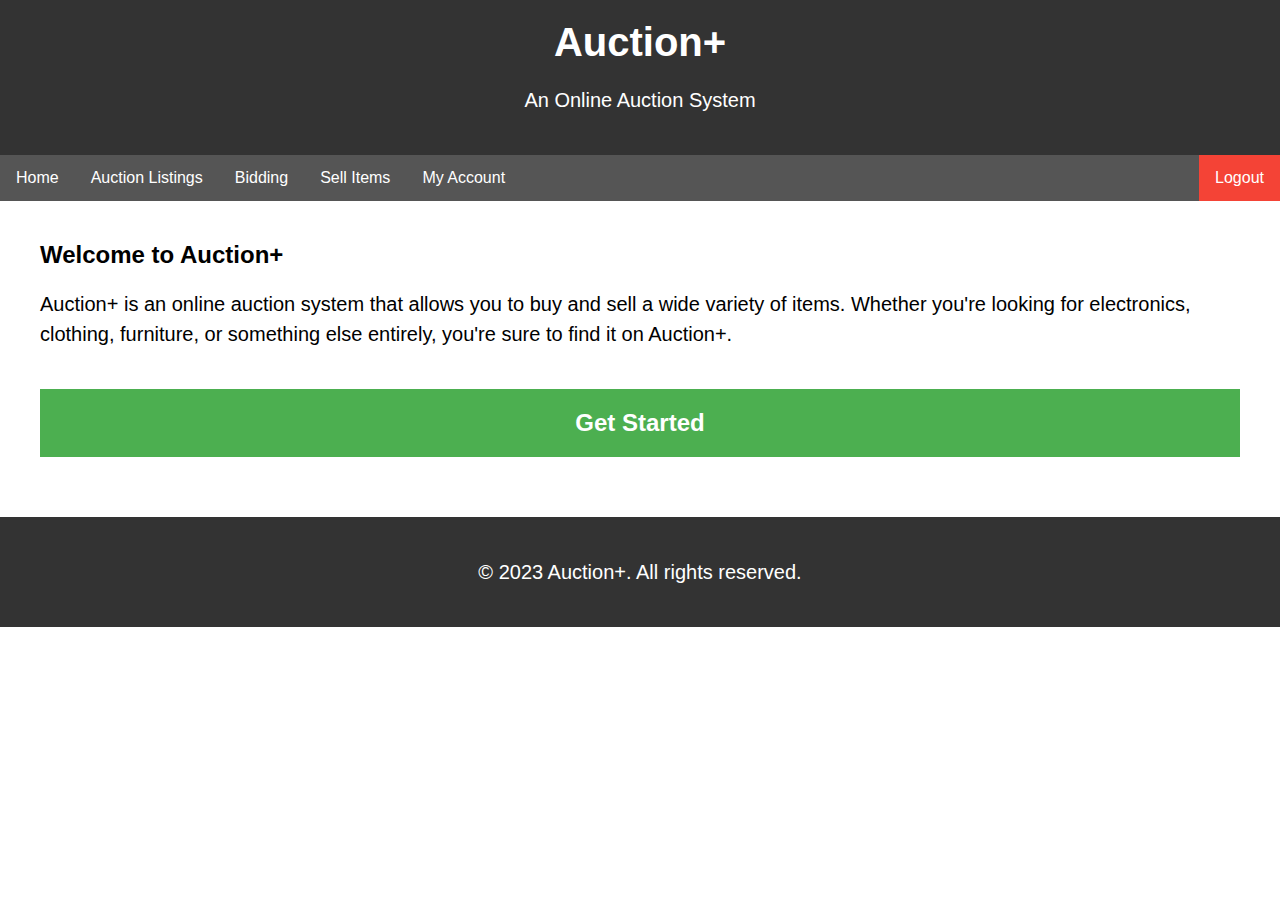
<file: front-end/index.html>
<!DOCTYPE html>
<html>
<head>
	<title>Auction+ - Online Auction System</title>
	<link rel="stylesheet" href="style.css">

</head>
<body>
	<header class="header">
		<h1>Auction+</h1>
		<p>An Online Auction System</p>
	</header>

	<nav>
		<a href="#">Home</a>
		<a href="#">Auction Listings</a>
		<a href="#">Bidding</a>
		<a href="#">Sell Items</a>
		<a href="#">My Account</a>
		<a class="logout" href="#">Logout</a>
	</nav>

	<div class="homeContainer">
		<h2>Welcome to Auction+</h2>
		<p>Auction+ is an online auction system that allows you to buy and sell a wide variety of items. Whether you're looking for electronics, clothing, furniture, or something else entirely, you're sure to find it on Auction+.</p>

		<a href="#" class="cta">Get Started</a>
	</div>

	<footer class="footer">
		<p>&copy; 2023 Auction+. All rights reserved.</p>
	</footer>
</body>
</html>
</file>
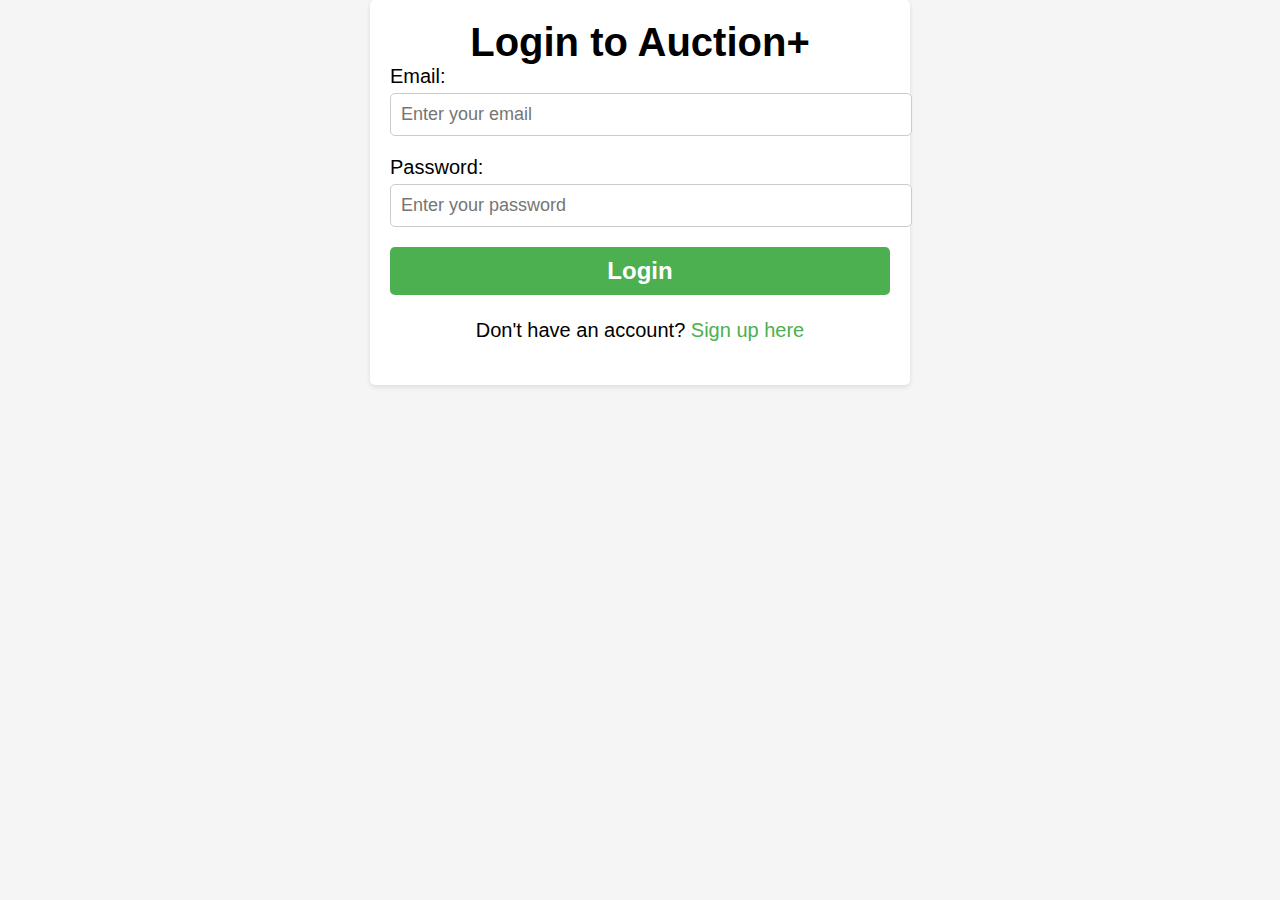
<file: front-end/login.html>
<!DOCTYPE html>
<html>
  <head>
    <title>Auction+ - Login</title>
    <link rel="stylesheet" href="style.css">
  </head>
  <body class="login-page">
    <div class="loginContainer">
      <form id="login-form" action="login.php" method="POST">
        <h1 class="login-heading">Login to Auction+</h1>
        <div class="form-group">
          <label class="form-label" for="email">Email:</label>
          <input class="form-input" type="email" id="email" name="email" placeholder="Enter your email" required>
        </div>
        <div class="form-group">
          <label class="form-label" for="password">Password:</label>
          <input class="form-input" type="password" id="password" name="password" placeholder="Enter your password" required>
        </div>
        <button class="btn login-btn" type="submit">Login</button>
        <p class="signup-link">Don't have an account? <a href="register.php">Sign up here</a></p>
      </form>
    </div>
  </body>
</html>
</file>
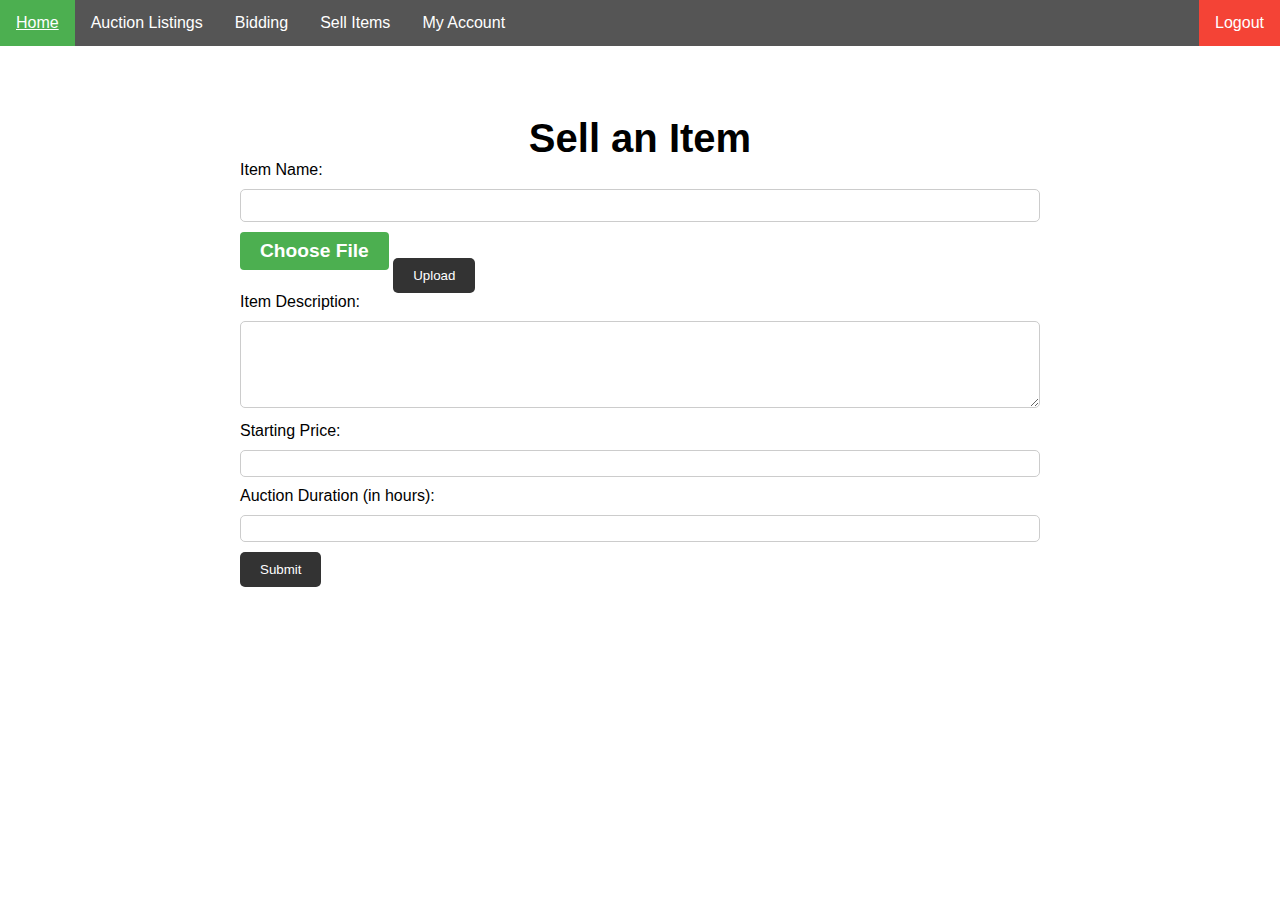
<file: front-end/post-item.html>
<!DOCTYPE html>
<html>
<head>
	<meta charset="UTF-8">
	<title>Auction+ - Sell Items</title>
	<link rel="stylesheet" href="style.css">
</head>
<body>
	<header>
		<nav>
			<a href="#">Home</a>
			<a href="#">Auction Listings</a>
			<a href="#">Bidding</a>
			<a href="#">Sell Items</a>
			<a href="#">My Account</a>
			<a class="logout" href="#">Logout</a>
		</nav>
	</header>
	<main>
		<h1 class="sell-item-heading">Sell an Item</h1>
		<form class="sell-item-form" action="sellItemServlet" method="post">

			<label class="sell-item-label" for="itemName">Item Name:</label>
			<input type="text" id="itemName" name="itemName" required>

			<div class="file-upload">
		    <label for="file-input">Choose File</label>
		    <input id="file-input" type="file" />
		  </div>
		  <button type="submit">Upload</button>

			<label class="sell-item-label" for="itemDescription">Item Description:</label>
			<textarea id="itemDescription" name="itemDescription" rows="5" cols="40" required></textarea>

			<label class="sell-item-label" for="startingPrice">Starting Price:</label>
			<input type="number" id="startingPrice" name="startingPrice" min="1" required>

			<label class="sell-item-label" for="auctionDuration">Auction Duration (in hours):</label>
			<input type="number" id="auctionDuration" name="auctionDuration" min="1" required>

			<button class="sell-btn" type="submit">Submit</button>
		</form>
	</main>
</body>
</html>
</file>
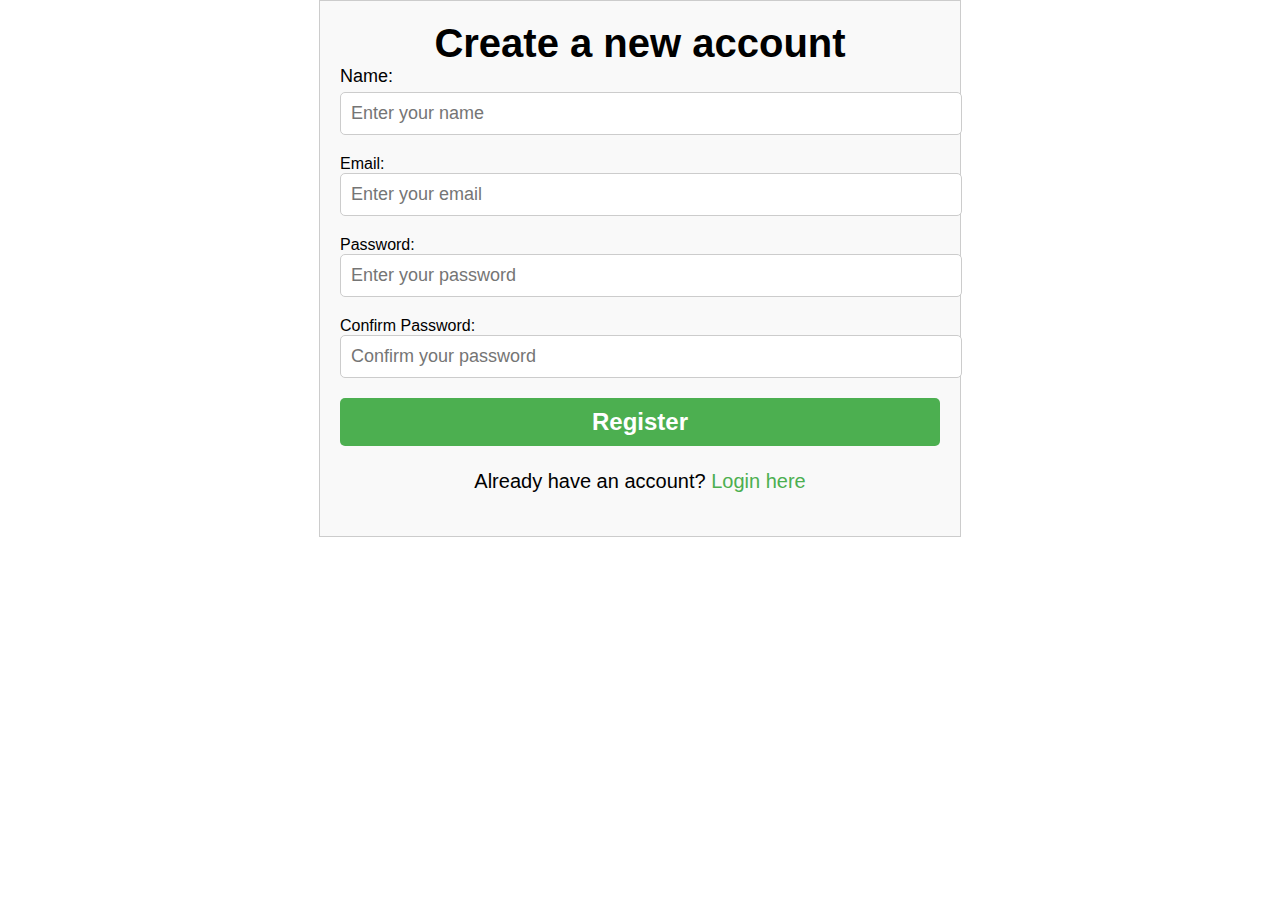
<file: front-end/register.html>
<!DOCTYPE html>
<html>
  <head>
    <title>Auction+ - Register</title>
    <link rel="stylesheet" href="style.css">
  </head>
  <body>
    <div class="regContainer">
      <form action="register.php" method="POST" class="signup-form">
        <h1 class="register-heading">Create a new account</h1>
        <div class="form-group">
          <label class="name-label" for="name">Name:</label>
          <input type="text" id="name" name="name" placeholder="Enter your name" required>
        </div>
        <div class="form-group">
          <label for="email">Email:</label>
          <input type="email" id="email" name="email" placeholder="Enter your email" required>
        </div>
        <div class="form-group">
          <label for="password">Password:</label>
          <input type="password" id="password" name="password" placeholder="Enter your password" required>
        </div>
        <div class="form-group">
          <label for="confirm_password">Confirm Password:</label>
          <input type="password" id="confirm_password" name="confirm_password" placeholder="Confirm your password" required>
        </div>
        <button class="btn register-btn" type="submit" class="btn">Register</button>
        <p class="login-link">Already have an account? <a href="login.php">Login here</a></p>
      </form>
    </div>
  </body>
</html>
</file>
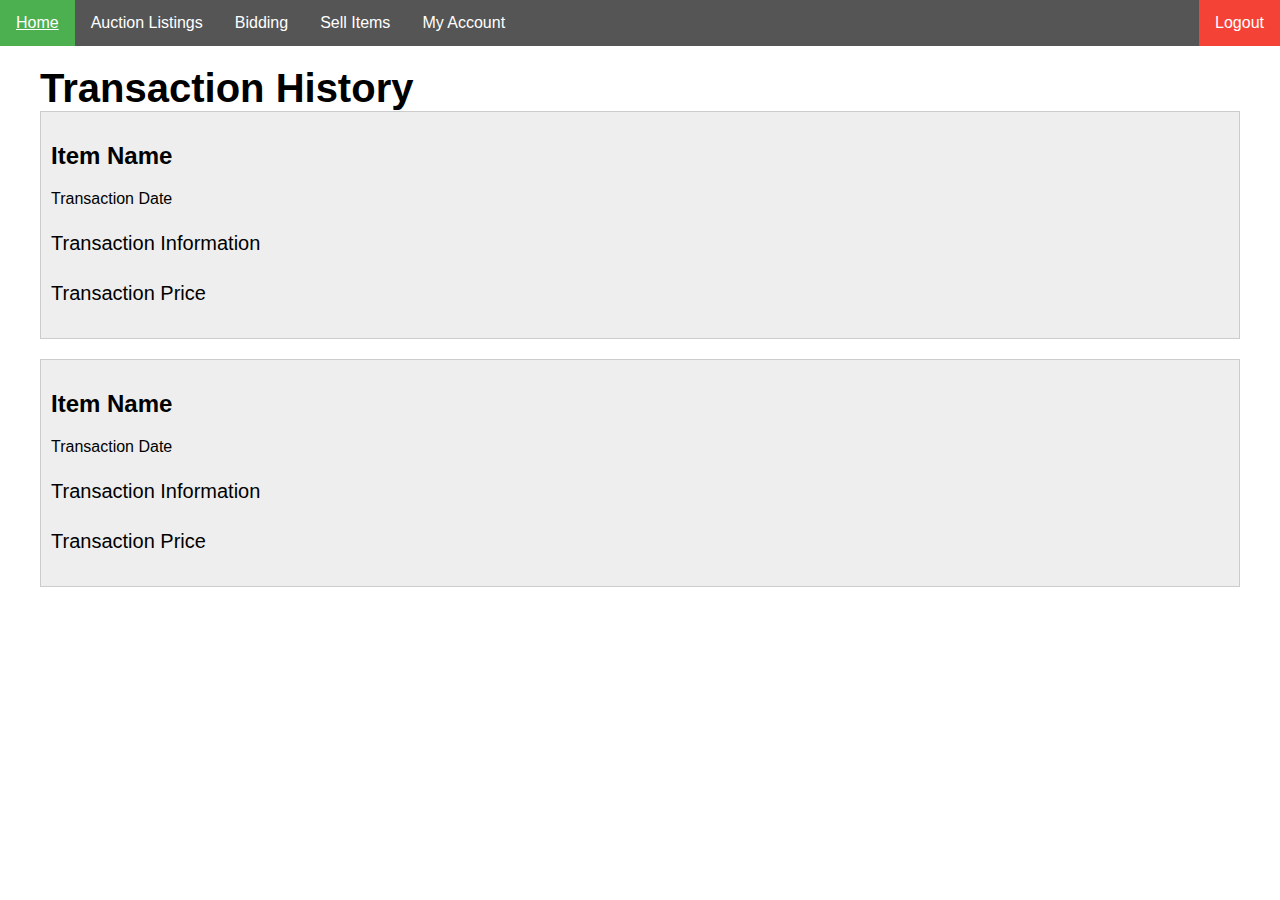
<file: front-end/transaction-history.html>
<!DOCTYPE html>
<html>
<head>
	<meta charset="UTF-8">
	<title>Auction+ - Transaction History</title>
	<link rel="stylesheet" href="style.css">
</head>
<body>
	<header>
		<nav>
			<a href="#">Home</a>
			<a href="#">Auction Listings</a>
			<a href="#">Bidding</a>
			<a href="#">Sell Items</a>
			<a href="#">My Account</a>
			<a class="logout" href="#">Logout</a>
		</nav>
	</header>
	<main>
		<h1 class="transaction-heading">Transaction History</h1>
		<div class="transaction-container">
			<div class="transaction-card">
				<div class="transaction-header">
					<h2 class="transaction-title">Item Name</h2>
					<span class="transaction-date">Transaction Date</span>
				</div>
				<div class="transaction-body">
					<p class="transaction-info">Transaction Information</p>
					<p class="transaction-price">Transaction Price</p>
				</div>
			</div>
			<div class="transaction-card">
				<div class="transaction-header">
					<h2 class="transaction-title">Item Name</h2>
					<span class="transaction-date">Transaction Date</span>
				</div>
				<div class="transaction-body">
					<p class="transaction-info">Transaction Information</p>
					<p class="transaction-price">Transaction Price</p>
				</div>
			</div>
			<!-- add more transaction cards here -->
		</div>
	</main>
</body>
</html>
</file>
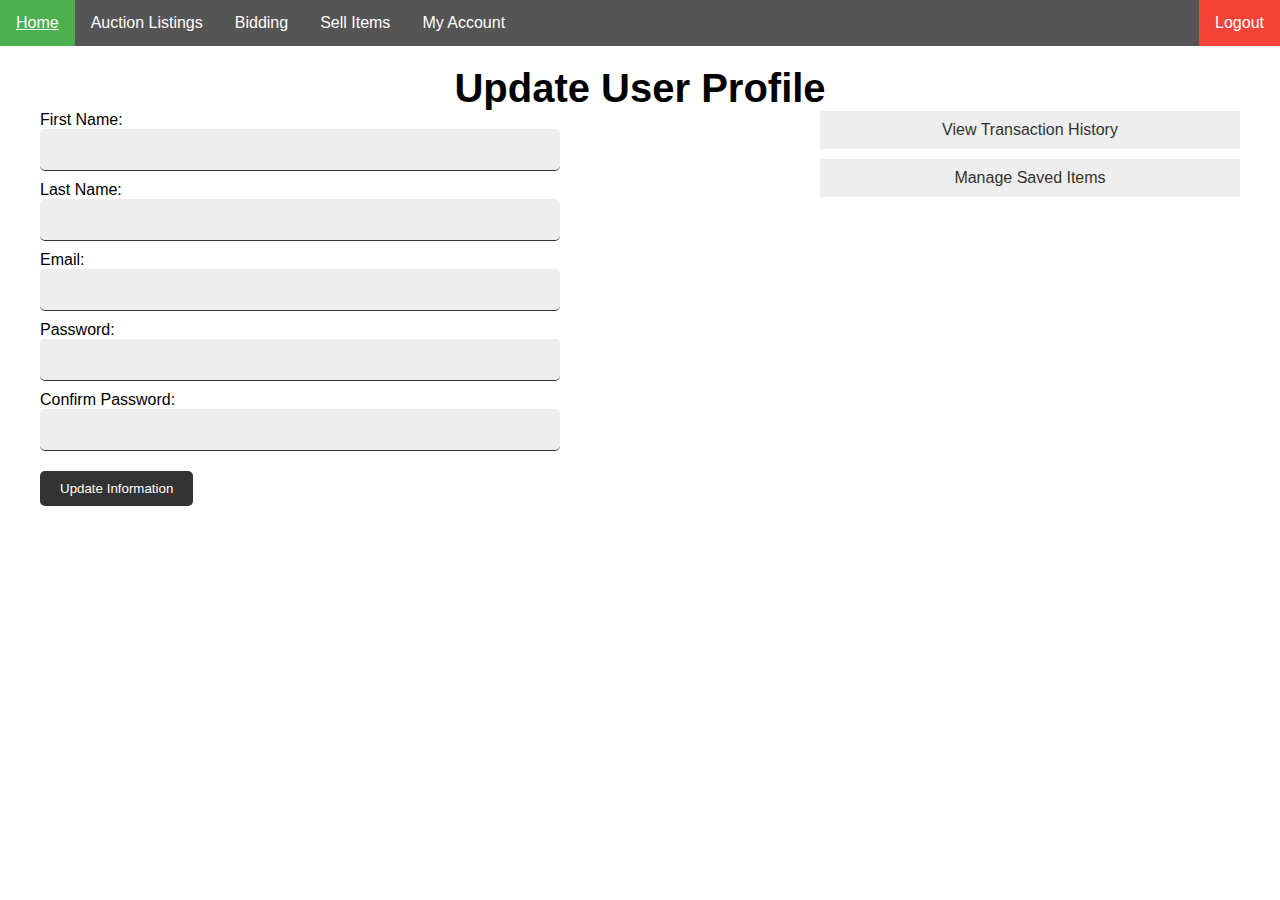
<file: front-end/update-user-profile.html>
<!DOCTYPE html>
<html>
<head>
	<meta charset="UTF-8">
	<title>Auction+ - Update User Profile</title>
	<link rel="stylesheet" href="style.css">
</head>
<body>
	<header>
		<nav>
			<a href="#">Home</a>
			<a href="#">Auction Listings</a>
			<a href="#">Bidding</a>
			<a href="#">Sell Items</a>
			<a href="#">My Account</a>
			<a class="logout" href="#">Logout</a>
		</nav>
	</header>
	<main>
		<h1 class="profile-heading">Update User Profile</h1>
		<div class="profile-container">
			<form class="profile-form" action="#" method="post">
				<label class="profile-label" for="firstName">First Name:</label>
				<input type="text" id="firstName" name="firstName" required>

				<label class="profile-label" for="lastName">Last Name:</label>
				<input type="text" id="lastName" name="lastName" required>

				<label class="profile-label" for="email">Email:</label>
				<input type="email" id="email" name="email" required>

				<label class="profile-label" for="password">Password:</label>
				<input type="password" id="password" name="password" required>

				<label class="profile-label" for="confirmPassword">Confirm Password:</label>
				<input type="password" id="confirmPassword" name="confirmPassword" required>

				<button class="profile-btn" type="submit">Update Information</button>
			</form>
			<div class="profile-options">
				<a href="transaction-history.html">View Transaction History</a>
				<a href="saved-items.html">Manage Saved Items</a>
			</div>
		</div>
	</main>
</body>
</html>
</file>
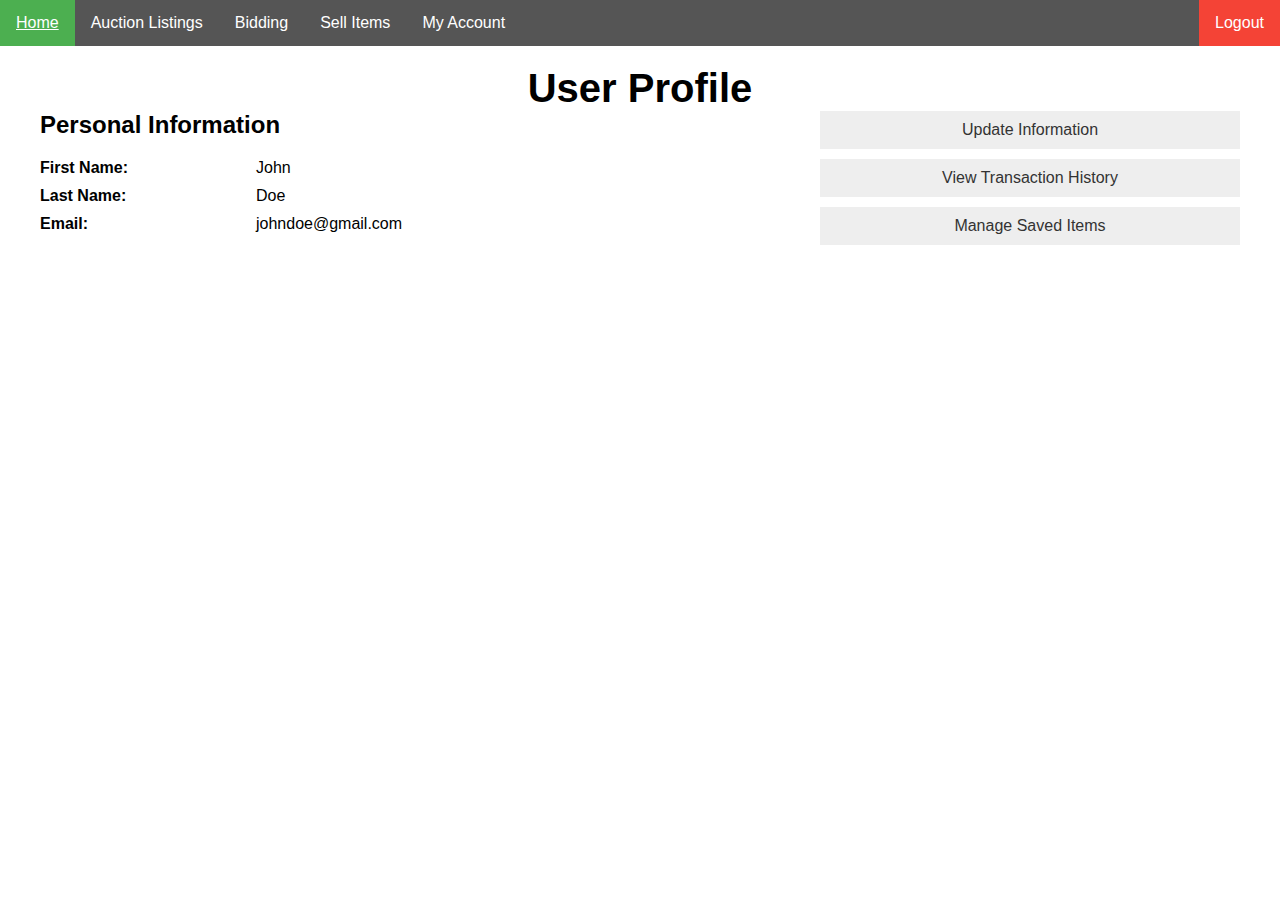
<file: front-end/user-profile.html>
<!DOCTYPE html>
<html>
<head>
	<meta charset="UTF-8">
	<title>Auction+ - User Profile</title>
	<link rel="stylesheet" href="style.css">
</head>
<body>
	<header>
		<nav>
			<a href="#">Home</a>
			<a href="#">Auction Listings</a>
			<a href="#">Bidding</a>
			<a href="#">Sell Items</a>
			<a href="#">My Account</a>
			<a class="logout" href="#">Logout</a>
		</nav>
	</header>
	<main>
		<h1 class="profile-heading">User Profile</h1>
		<div class="profile-container">
			<div class="profile-info">
				<h2 class="profile-info-heading">Personal Information</h2>
				<div class="profile-info-data">
					<label class="profile-info-label" for="firstName">First Name:</label>
					<span class="profile-info-value" id="firstName">John</span>
				</div>
				<div class="profile-info-data">
					<label class="profile-info-label" for="lastName">Last Name:</label>
					<span class="profile-info-value" id="lastName">Doe</span>
				</div>
				<div class="profile-info-data">
					<label class="profile-info-label" for="email">Email:</label>
					<span class="profile-info-value" id="email">johndoe@gmail.com</span>
				</div>
			</div>
			<div class="profile-options">
				<a href="update-user-profile.html">Update Information</a>
				<a href="transaction-history.html">View Transaction History</a>
				<a href="saved-items.html">Manage Saved Items</a>
			</div>
		</div>
	</main>
</body>
</html>
</file>
<file: front-end/style.css>
/*Home Page*/
body {
	font-family: Arial, sans-serif;
	margin: 0;
	padding: 0;
}

.header {
	background-color: #333;
	color: white;
	padding: 20px;
	text-align: center;
}

nav {
	background-color: #555;
	overflow: hidden;
}

nav a {
	float: left;
	color: white;
	text-align: center;
	padding: 14px 16px;
	text-decoration: none;
}

nav a:hover {
	background-color: #4CAF50;
	color: white;
}

.homeContainer {
  margin: auto;
  padding: 20px;
  max-width: 1200px;
}

h1 {
	font-size: 40px;
	margin: 0;
}

p {
	font-size: 20px;
	line-height: 1.5;
	margin: 20px 0;
}

.cta {
	display: block;
	background-color: #4CAF50;
	color: white;
	padding: 20px;
	text-align: center;
	font-size: 24px;
	font-weight: bold;
	text-decoration: none;
	margin-top: 40px;
}

.cta:hover {
	background-color: #555;
}

.footer {
	background-color: #333;
	color: white;
	padding: 20px;
	text-align: center;
	margin-top: 40px;
}

nav a.logout {
  background-color: #f44336;
  color: white;
  float: right;
}


/*Login Page*/

.loginContainer {
  margin: auto;
  padding: 20px;
  max-width: 500px;
  background-color: white;
  box-shadow: 0px 2px 5px rgba(0, 0, 0, 0.1);
  border-radius: 5px;
}

body.login-page {
  background-color: #f5f5f5;
  font-family: Arial, sans-serif;
  margin: 0;
  padding: 0;
}

.login-heading {
  font-size: 40px;
  margin: 0;
  text-align: center;
}

.form-group {
  margin-bottom: 20px;
}

.form-label {
  display: block;
  font-size: 20px;
  margin-bottom: 5px;
}

.form-input {
  display: block;
  width: 100%;
  padding: 10px;
  font-size: 16px;
  border-radius: 5px;
  border: 1px solid #ccc;
}

.login-btn {
  display: block;
  background-color: #4CAF50;
  color: white;
  padding: 10px;
  text-align: center;
  font-size: 24px;
  font-weight: bold;
  text-decoration: none;
  margin-top: 20px;
  border: none;
  border-radius: 5px;
  width: 100%;
}

.login-btn:hover {
  background-color: #3e8e41;
}

.signup-link {
  text-align: center;
}
.signup-link a {
  color: #4CAF50;
  text-decoration: none;
}
.signup-link a:hover {
  text-decoration: underline;
}

/*Register Page*/
.signup-form {
  background-color: #f9f9f9;
  border: 1px solid #ccc;
  margin: 0 auto;
  max-width: 600px;
  padding: 20px;
}
.name-label {
  display: block;
  font-size: 18px;
  margin-bottom: 5px;
}
input[type="text"],
input[type="email"],
input[type="password"] {
  border: 1px solid #ccc;
  border-radius: 5px;
  font-size: 18px;
  padding: 10px;
  width: 100%;
}
.register-btn {
  display: block;
  background-color: #4CAF50;
  color: white;
  padding: 10px;
  text-align: center;
  font-size: 24px;
  font-weight: bold;
  text-decoration: none;
  margin-top: 20px;
  border: none;
  border-radius: 5px;
  width: 100%;
}

.register-btn:hover {
  background-color: #3e8e41;
}

a {
  color: #4CAF50;
}

a:hover {
  text-decoration: underline;
}

.login-link {
  text-align: center;
}
.login-link a {
  color: #4CAF50;
  text-decoration: none;
}
.login-link a:hover {
  text-decoration: underline;
}

.register-heading {
  font-size: 40px;
  margin: 0;
  text-align: center;
}

/*Auction Listings*/
.auction-list {
  display: flex;
  flex-wrap: wrap;
  justify-content: space-between;
  margin-top: 20px;
}

.auction {
  width: calc(33.33% - 10px);
  margin-bottom: 20px;
  box-shadow: 0 0 10px rgba(0, 0, 0, 0.2);
}

.auction img {
  max-width: 100%;
}

.auction-info {
  padding: 10px;
  text-align: center;
}

.auction-info h2 {
  margin-top: 0;
}

.auction-info p {
  margin: 5px 0;
}

.auction-info .btn {
  display: block;
  margin: 10px auto 0;
  max-width: 200px;
}

.listing-container {
  max-width: 800px;
  margin: 0 auto;
  padding: 20px;
}

.listing-heading {
  font-size: 36px;
  text-align: center;
}

/*Bidding Page*/
.bidding-container {
  max-width: 800px;
  margin: 0 auto;
  padding: 2rem;
  text-align: center;
  background-color: #fff;
  border-radius: 5px;
  box-shadow: 0 0 5px rgba(0, 0, 0, 0.2);
}
.bidding-heading {
  margin-bottom: 2rem;
}
.bidding-auction img {
  max-width: 100%;
  height: auto;
}
.bidding-auction-info {
  margin-top: 1rem;
  text-align: left;
}
.bidding-auction-info h2 {
  margin-bottom: 0.5rem;
}

.bidding-auction-info p {
  margin-bottom: 0.5rem;
}
.bidding-form-group {
  margin-bottom: 1rem;
}

.bidding-form-group label {
  display: block;
  margin-bottom: 0.5rem;
}

.bidding-form-group input[type="text"] {
  width: 100%;
  padding: 0.5rem;
  border-radius: 5px;
  border: 1px solid #ccc;
}
.bidding-btn {
  background-color: #4CAF50;
  color: #fff;
  border: none;
  border-radius: 5px;
  padding: 0.5rem 1rem;
  font-size: 1rem;
  cursor: pointer;
  transition: all 0.2s;
}
.bidding-btn:hover {
  background-color: #3e8e41;
}

/*Post Items / Sell Items*/
.sell-item-heading {
  text-align: center;
  margin-top: 50px;
}
.sell-item-form label {
  display: block;
  margin-bottom: 10px;
}
.sell-item-form input[type="text"],
.sell-item-form textarea,
.sell-item-form input[type="number"] {
  padding: 5px;
  border-radius: 5px;
  border: 1px solid #ccc;
  margin-bottom: 10px;
  width: 100%;
  box-sizing: border-box;
}
.sell-item-form button {
  background-color: #333;
  color: #fff;
  border: none;
  padding: 10px 20px;
  border-radius: 5px;
  cursor: pointer;
  transition: background-color 0.2s ease-in-out;
}
.sell-item-form button:hover {
  background-color: #555;
}
.sell-item-form {
  max-width: 800px;
  margin: 0 auto;
}

.file-upload {
  position: relative;
  overflow: hidden;
  display: inline-block;
}

.file-upload input[type='file'] {
  position: absolute;
  font-size: 100px;
  left: 0;
  top: 0;
  opacity: 0;
}

.file-upload label {
  display: inline-block;
  padding: 8px 20px;
  background-color: #4CAF50;
  color: #fff;
  font-size: 1.2rem;
  font-weight: bold;
  cursor: pointer;
  border-radius: 4px;
  transition: background-color 0.3s ease;
}

.file-upload label:hover {
  background-color: #3e8e41;
}

/*Update User Profile*/


main {
	max-width: 1200px;
	margin: 0 auto;
	padding: 20px;
}

.profile-form {
	flex-basis: 60%;
	max-width: 500px;
}

.profile-form input[type="text"],
.profile-form input[type="email"],
.profile-form input[type="password"] {
	width: 100%;
	padding: 10px;
	margin-bottom: 10px;
	border: none;
	border-bottom: 1px solid #333;
	background-color: #eee;
}

.profile-form button[type="submit"] {
	display: block;
	background-color: #333;
	color: #fff;
	padding: 10px 20px;
	border: none;
	border-radius: 5px;
	margin-top: 10px;
	cursor: pointer;
}
.profile-options a.active {
background-color: #333;
color: #fff;
}

/*User Profile*/
.profile-heading {
	text-align: center;
}

.profile-container {
	display: flex;
	flex-wrap: wrap;
	justify-content: space-between;
	align-items: flex-start;
}

.profile-info {
	flex-basis: 60%;
}

.profile-info-heading {
	margin-top: 0;
}

.profile-info-data {
	display: flex;
	align-items: center;
	margin-bottom: 10px;
}

.profile-info-label {
	flex-basis: 30%;
	font-weight: bold;
}

.profile-info-value {
	flex-basis: 70%;
}

.profile-options {
	flex-basis: 35%;
}

.profile-options a {
	display: block;
	background-color: #eee;
	padding: 10px;
	margin-bottom: 10px;
	text-align: center;
	text-decoration: none;
	color: #333;
}

.profile-options a:hover {
	background-color: #ddd;
}

/*Transaction History*/


.transaction-history-heading {
  text-align: center;
}

.transaction-card {
  background-color: #eee;
  border: 1px solid #ccc;
  padding: 10px;
  margin-bottom: 20px;
}

.transaction-card-header {
  display: flex;
  justify-content: space-between;
  align-items: center;
  margin-bottom: 10px;
}

.transaction-card-header h2 {
  margin: 0;
}

.transaction-card-date {
  font-size: 14px;
}

.transaction-card-details {
  display: flex;
  justify-content: space-between;
}

.transaction-card-detail {
  flex-basis: 30%;
}

.transaction-card-label {
  font-weight: bold;
  margin-bottom: 5px;
}

.transaction-card-value {
  margin-bottom: 10px;
}

.transaction-card-actions {
  display: flex;
  justify-content: space-between;
  margin-top: 10px;
}

.transaction-card-btn {
  background-color: #333;
  color: #fff;
  padding: 5px 10px;
  border: none;
  border-radius: 5px;
  cursor: pointer;
}

.transaction-card-btn:hover {
  background-color: #444;
}

/*Saved Items*/
.saved-items-heading {
	text-align: center;
}

.saved-items-container {
	display: flex;
	flex-wrap: wrap;
	justify-content: space-between;
	align-items: flex-start;
}

.saved-item-card {
	flex-basis: 30%;
	max-width: 300px;
	margin-bottom: 20px;
	border: 1px solid #ccc;
	border-radius: 5px;
	box-shadow: 0 2px 2px rgba(0, 0, 0, 0.3);
	overflow: hidden;
}

.saved-item-image {
	height: 200px;
	background-color: #eee;
	background-position: center;
	background-repeat: no-repeat;
	background-size: cover;
}

.saved-item-details {
	padding: 10px;
}

.saved-item-details h2 {
	font-size: 1.2rem;
	margin-bottom: 10px;
}

.saved-item-details p {
	font-size: 0.8rem;
	margin-bottom: 5px;
}

.saved-item-details button {
	display: block;
	background-color: #333;
	color: #fff;
	padding: 5px 10px;
	border: none;
	border-radius: 5px;
	margin-top: 10px;
	cursor: pointer;
}

.saved-item-details button:hover {
	background-color: #555;
}
</file>
